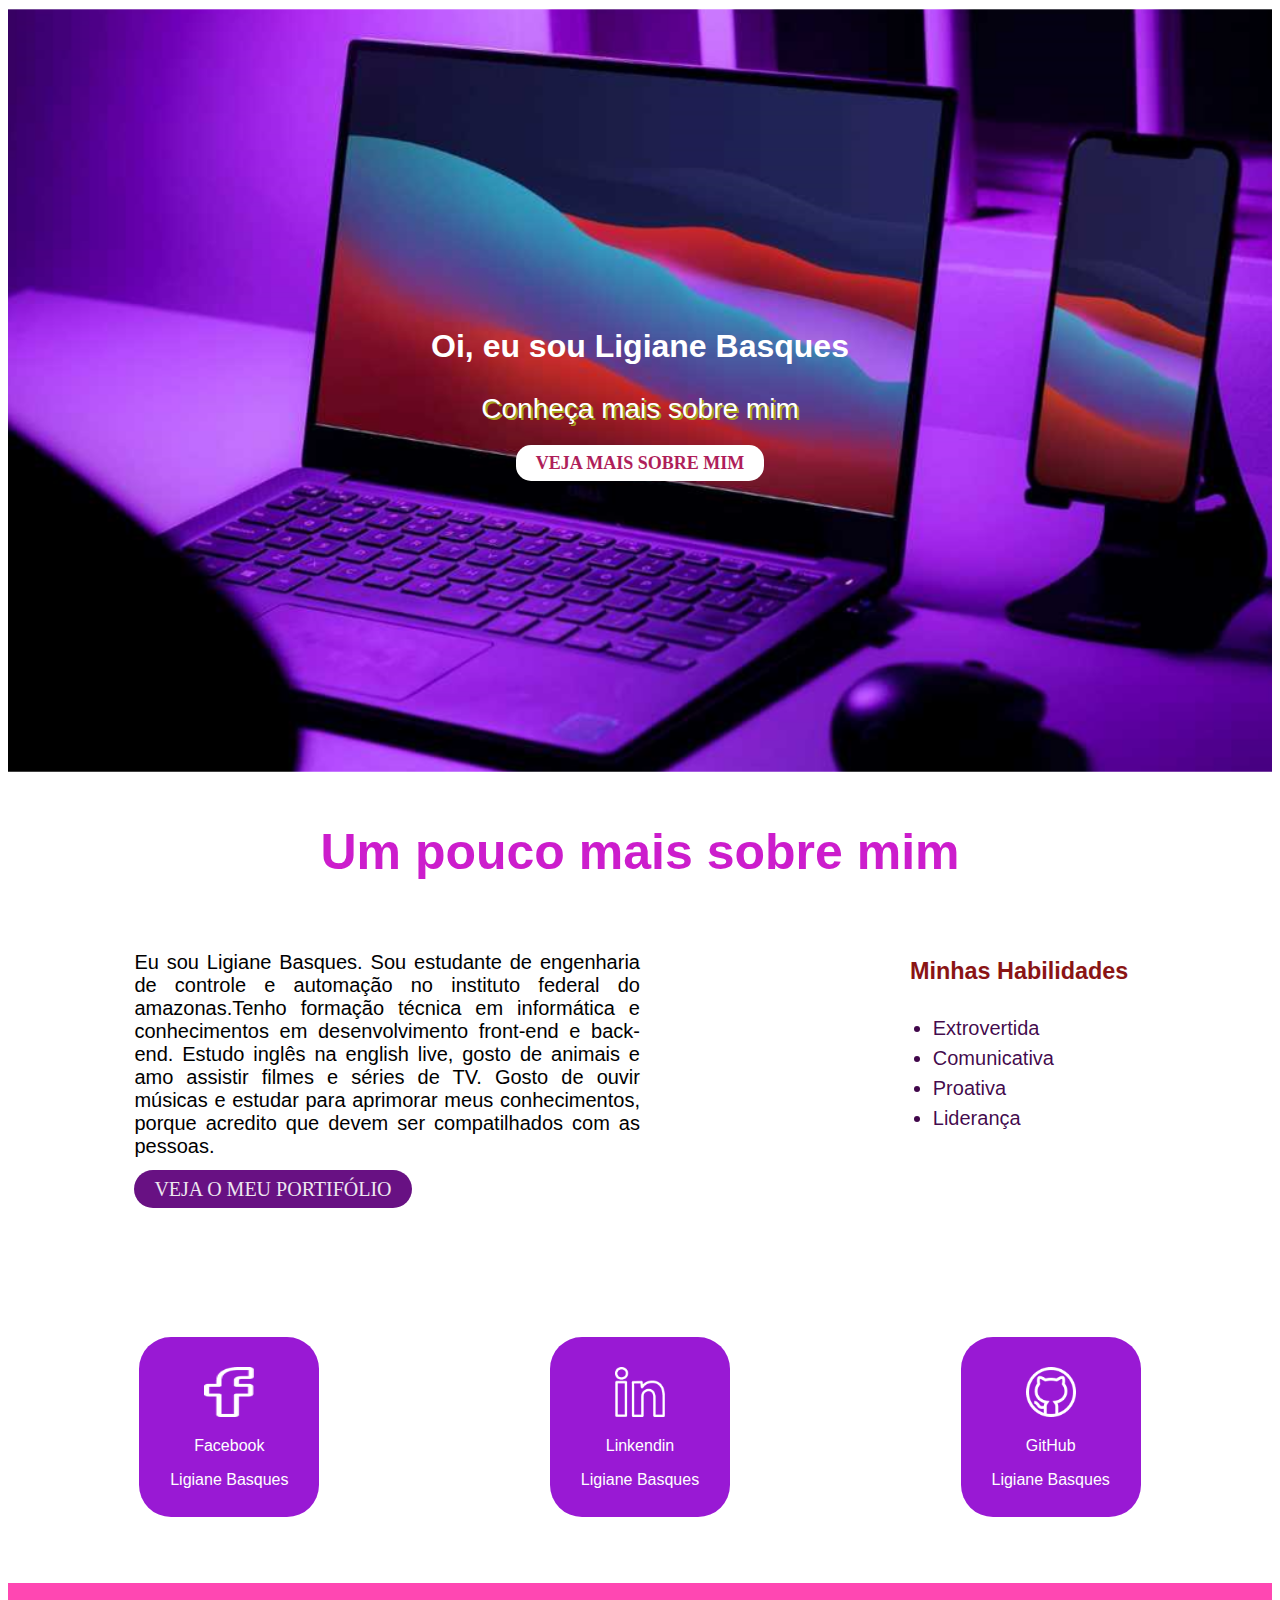
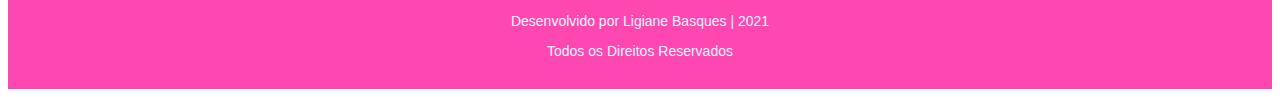
<file: Desktop/Minicurso Elas em Tech/index.html>
<!DOCTYPE html>
<html lang="pt">
    <head>
        <meta charset="UTF-8">
        <meta http-equiv="X-UA-Compatible" content="IE=edge">
        <meta name="viewport" content="width=device-width, initial-scale=1.0">
        <link rel="stylesheet" href="css/style.css">
        <title>Ligiane Basques</title>
    
    </head>

    <body>
        <section class="caixa-banner">
            <div class="filha">
                <h1 class="titulo1">Oi, eu sou Ligiane Basques</h1>
                <p class="subtitulo1">Conheça mais sobre mim</p>
                <a class="link-sobre" href="#">Veja mais sobre mim</a>
            </div>
        </section>

            <h2 class="titulo-sobre">Um pouco mais sobre mim</h2>

        <section class="caixa-sobre">
            <div class="lado1">
                <p>Eu sou Ligiane Basques. Sou estudante de engenharia de controle e automação no instituto federal do amazonas.Tenho formação técnica em informática e conhecimentos em desenvolvimento front-end e back-end. Estudo inglês na english live, gosto de animais e amo assistir filmes e séries de TV. Gosto de ouvir músicas e estudar para aprimorar meus conhecimentos, porque acredito que devem ser compatilhados com as pessoas. </p>
                <a class="link-portifolio" href="https://github.com/LigianeBasques" target="blank">Veja o meu portifólio</a>
            
            </div>

            <div class="lado2">
                <h3>Minhas Habilidades</h3>
                <ul class="lista">
                    <li>Extrovertida</li>
                    <li>Comunicativa</li>
                    <li>Proativa</li>
                    <li>Liderança</li>
                </ul>
            </div>
        </section>

        <div class="caixa-links">
            <a class="links" href="https://www.facebook.com/profile.php?id=100074741115689" target="blank">
                <img class="icone" src="img/facebook.png" alt="Facebook">
                <p>Facebook</p>
                <p>Ligiane Basques</p>
            </a>

            <a class="links" href="https://www.linkedin.com/in/ligiane-basques/" target="blank">
                <img class="icone" src="img/in.png" alt="Linkendin">
                <p>Linkendin</p>
                <p>Ligiane Basques</p>
            </a>

            <a class="links" href="https://github.com/LigianeBasques" target="blank">
                    <img class="icone" src="img/github.png" alt="Github">
                    <p>GitHub</p>
                    <p>Ligiane Basques</p>
            </a>  

        </div>

        <footer class="rodape">
            <p>Desenvolvido por Ligiane Basques | 2021</p>
            <p>Todos os Direitos Reservados</p>
        </footer>
    </body>
</html>
</file>
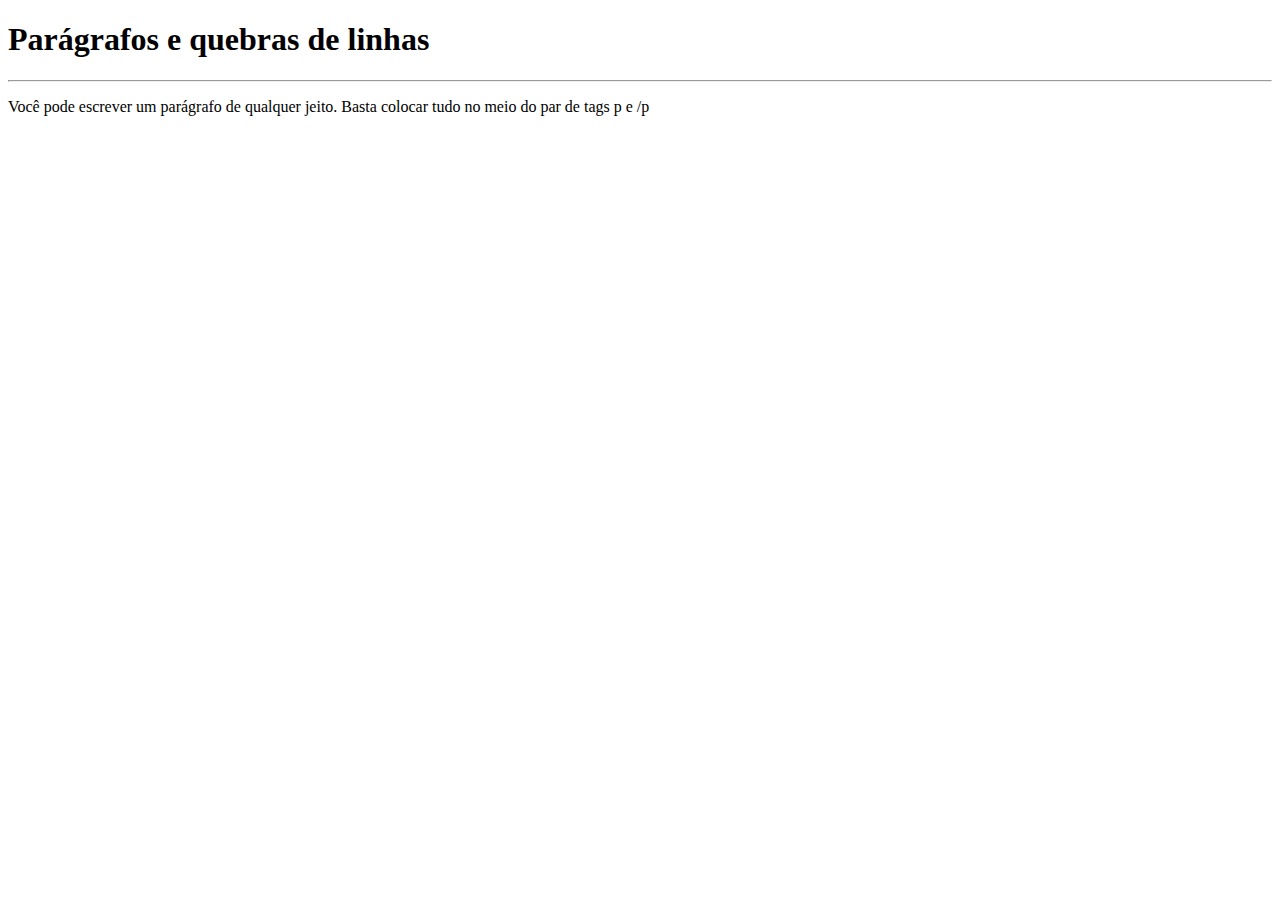
<file: Documents/estudos/html-css/exercicios/ex002/index1.html>
<!DOCTYPE html>
<html lang="pt-br">
<head>
    <meta charset="UTF-8">
    <meta http-equiv="X-UA-Compatible" content="IE=edge">
    <meta name="viewport" content="width=device-width, initial-scale=1.0">
    <title>Parágrafos</title>
</head>
<body>
    <h1>Parágrafos e quebras de linhas</h1>
    <hr>
    <p>Você pode escrever um parágrafo de qualquer jeito. Basta colocar tudo no meio do par de tags p e /p</p>
    
</body>
</html>
</file>
<file: Desktop/Minicurso Elas em Tech/css/style.css>
*body {
    font-size: 12px;
}
.caixa-banner {
    background-image:url(../img/computador.png) ;
    background-size: cover;
    background-position: center;
    height: 85vh;
    color: white;
    display: flex ;
    justify-content: space-around;
    align-items: center;
    text-align: center;
}

.titulo-sobre {
    margin: 20px;
    margin-top: 50px;
    margin-bottom: 50px;
    text-align: center;
    color: rgb(204, 29, 204);
    font-size: 50px;
    font-family: Verdana, Geneva, Tahoma, sans-serif;
}
.titulo1 {
    font-size: 2rem;
    text-align: center;
    font-family: Verdana, Geneva, Tahoma, sans-serif;
    
}

.subtitulo1 {
    font-size: 28px;
    text-shadow: 2px 2px rgb(165, 163, 26);
    font-family: Verdana, Geneva, Tahoma, sans-serif;
}

.link-sobre{
    text-decoration:none;
    font-size: 18px;
    text-transform:uppercase ;
    color: #af1e5a;
    font-weight: bold;
    background-color: white;
    padding: 8px 20px;
    border-radius: 15px;

}

.link-portifolio{
    text-decoration: none;
    font-size: 20px;
    text-transform: uppercase;
    color:rgb(238, 231, 240);
    background-color: rgb(104, 17, 131);
    padding: 8px 20px;
    border-radius: 20px;
    margin-top: 5rem;
}

.caixa-sobre{
    display: flex;
    justify-content: space-around;
    font-size: 18px;
}

.lado1{
    width: 40%;
    justify-content: space-between;
}

.lado1 p{
    font-family: Verdana, Geneva, Tahoma, sans-serif;
    font-size: 20px;
    text-align:justify;
}

.lado2{
    width: 20%;
    font-size: 20px;
    justify-content: space-between;
    align-items: center;
    line-height: 1.5;
}
h3{
    font-family: Verdana, Geneva, Tahoma, sans-serif;
    text-align:center ;
    color: rgb(138, 20, 20);

}

li{
    font-family: Verdana, Geneva, Tahoma, sans-serif;
    color: rgba(62, 5, 73, 0.993);
}

.caixa-links{
    margin-top: 120px;
    margin-bottom: 50px;
    display: flex;
    justify-content: space-around;
    flex-wrap: wrap;
    padding: 1rem;
}

.caixa-links p {
    font-family: 'Segoe UI', Tahoma, Geneva, Verdana, sans-serif;
    font-size: 1rem;
}

.links{
    background-color: rgb(153, 25, 212);
    
    width: 180px;
    height: 180px;
    text-align:center;
    text-decoration:none ;
    color:white;
    border-radius: 2rem;
}

.icone{
    width: 50px;
    height: 50px;
    margin-top: 30px;
}

.rodape{
    font-family: Verdana, Geneva, Tahoma, sans-serif;
    font-size: 14px;
    color: rgb(246, 246, 252);
    text-align: center;
    background-color: rgb(255, 71, 178);
    padding: 1rem;

}
</file>
